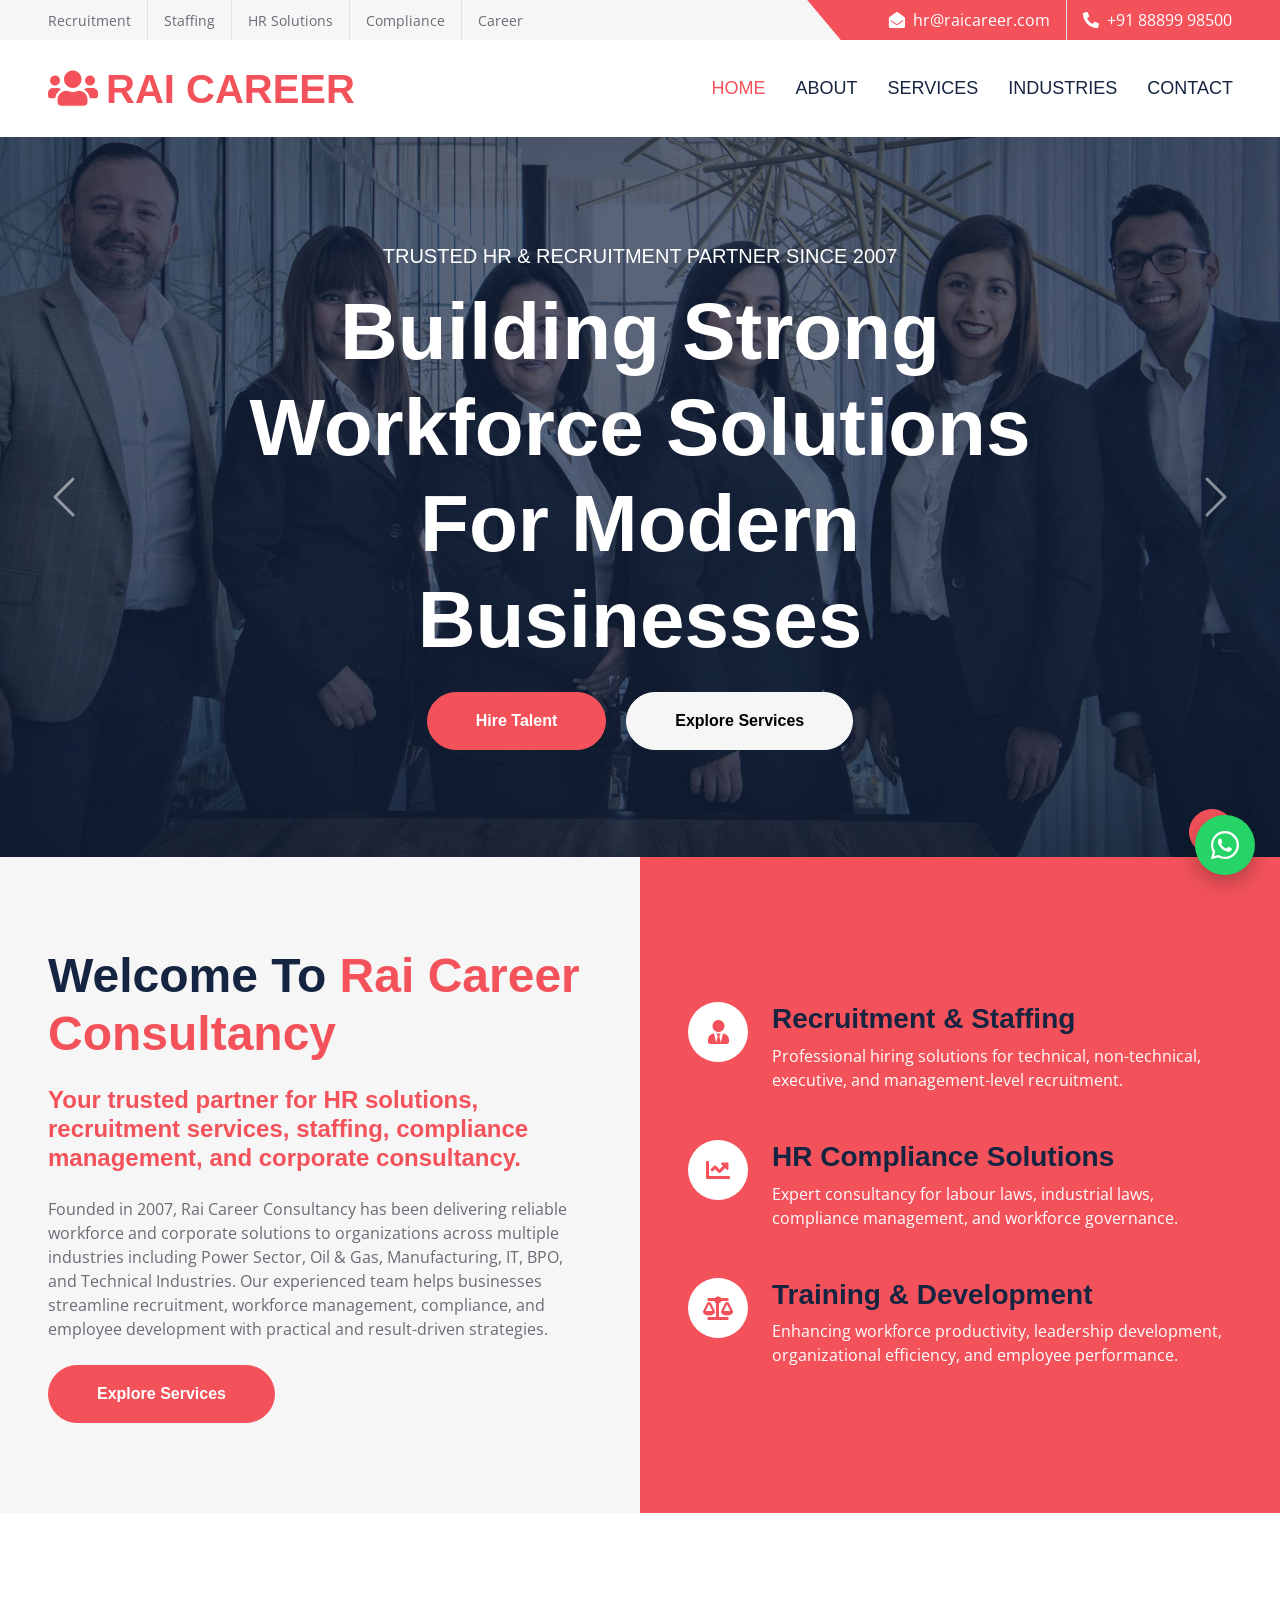
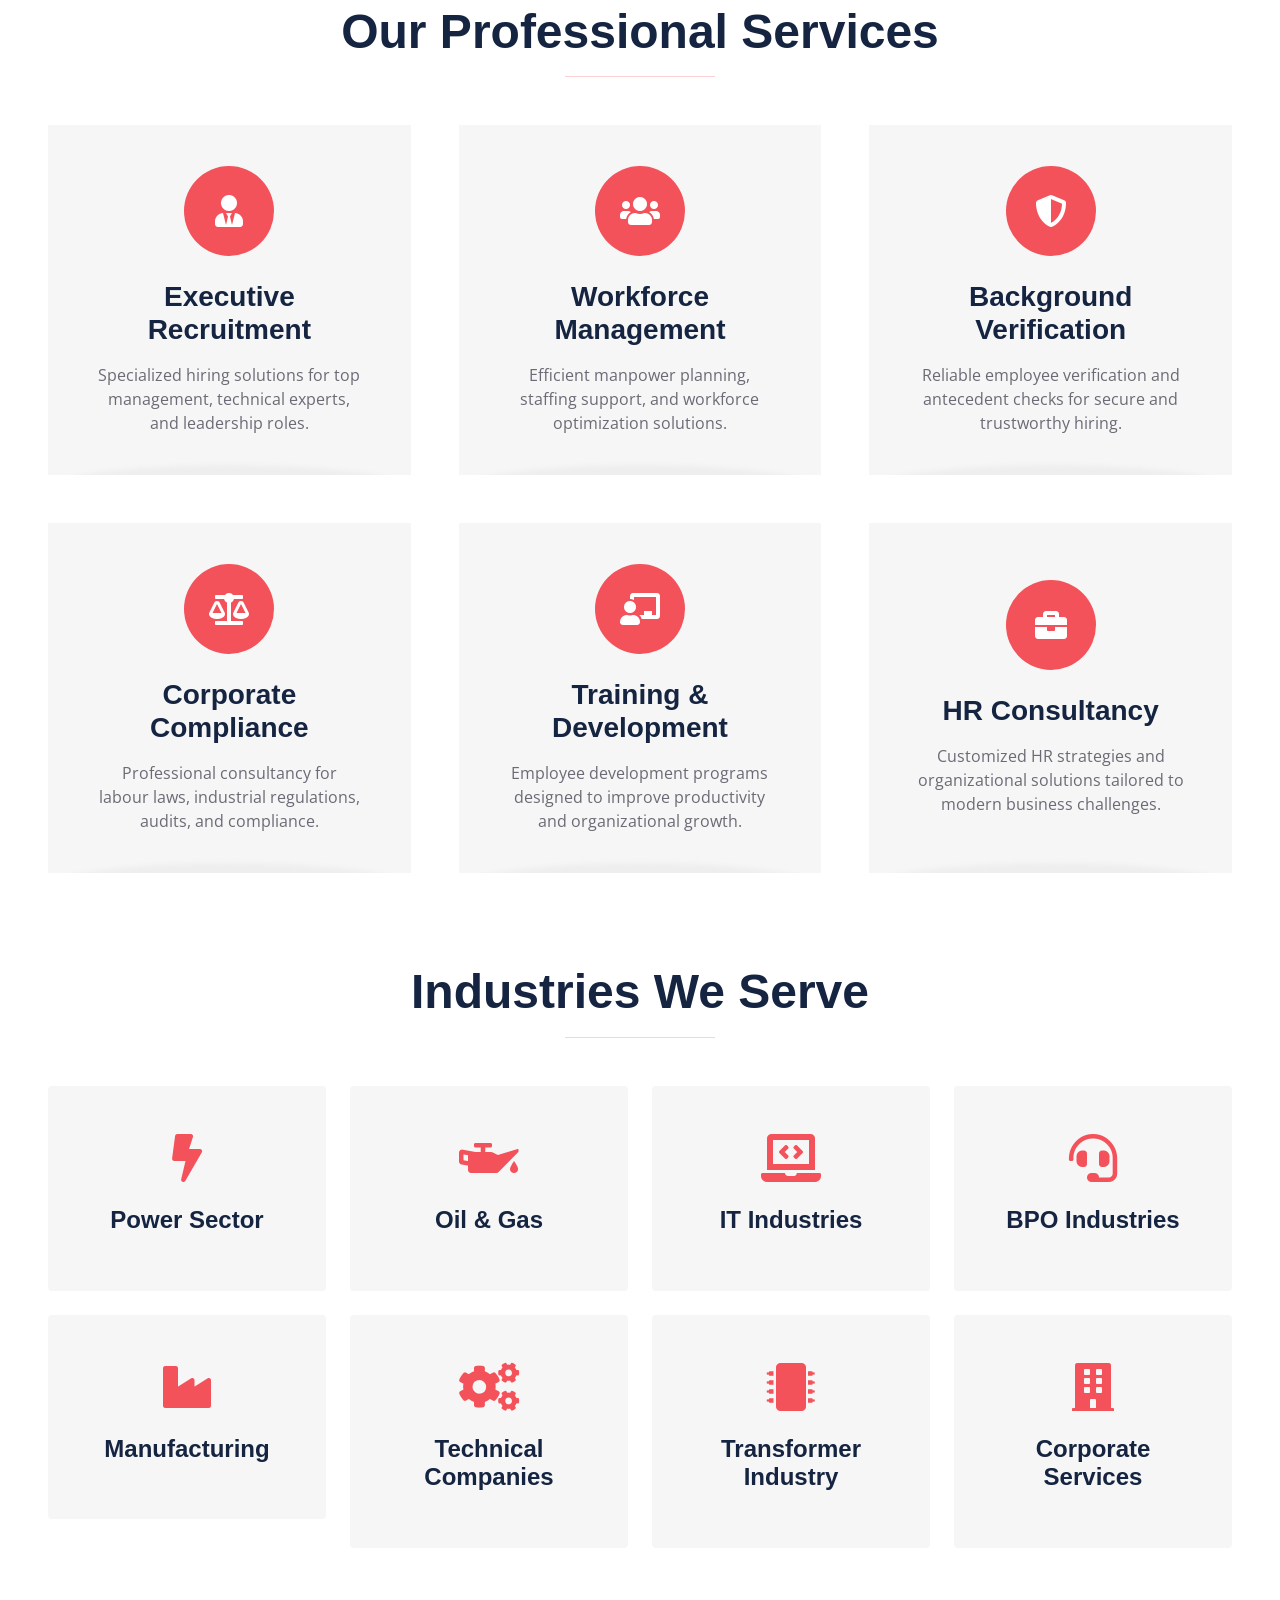
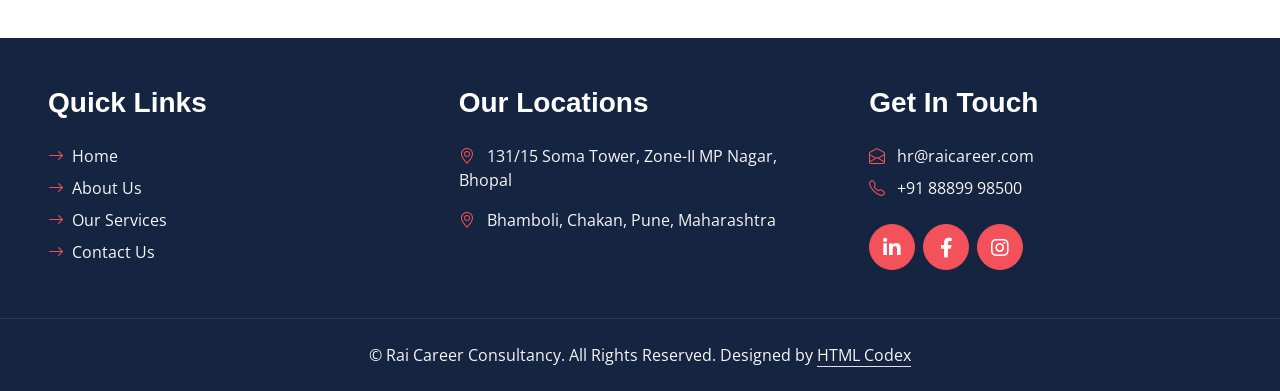
<file: index.html>
<!DOCTYPE html>
<html lang="en">

<head>
    <meta charset="utf-8">
    <title>Rai Career Consultancy | HR & Recruitment Solutions</title>
    <meta content="width=device-width, initial-scale=1.0" name="viewport">

    <meta name="keywords"
        content="HR Consultancy, Recruitment Services, Staffing Solutions, Placement Agency, Corporate HR Services, Bhopal HR Consultancy">

    <meta name="description"
        content="Rai Career Consultancy provides professional HR solutions, recruitment services, staffing, workforce management, labour law consultancy, compliance management, and corporate advisory services across multiple industries.">

    <!-- Favicon -->
    <link href="img/favicon.ico" rel="icon">

    <!-- Google Web Fonts -->
    <link rel="preconnect" href="https://fonts.googleapis.com">
    <link rel="preconnect" href="https://fonts.gstatic.com" crossorigin>

    <link
        href="https://fonts.googleapis.com/css2?family=Poppins:wght@400;500;600;700&family=Open+Sans:wght@400;600&display=swap"
        rel="stylesheet">

    <!-- Icon Font -->
    <link href="https://cdnjs.cloudflare.com/ajax/libs/font-awesome/5.10.0/css/all.min.css" rel="stylesheet">
    <link href="https://cdn.jsdelivr.net/npm/bootstrap-icons@1.4.1/font/bootstrap-icons.css" rel="stylesheet">

    <!-- Libraries Stylesheet -->
    <link href="lib/owlcarousel/assets/owl.carousel.min.css" rel="stylesheet">

    <!-- Bootstrap -->
    <link href="css/bootstrap.min.css" rel="stylesheet">

    <!-- Template Stylesheet -->
    <link href="css/style.css" rel="stylesheet">
</head>

<body>

    <!-- LOADER -->
    <div class="loader"></div>

    <!-- SCROLL PROGRESS BAR -->
    <div class="scroll-progress"></div>

    <!-- Topbar Start -->
    <div class="container-fluid bg-secondary ps-5 pe-0 d-none d-lg-block">

        <div class="row gx-0">

            <div class="col-md-6 text-center text-lg-start mb-2 mb-lg-0">

                <div class="d-inline-flex align-items-center">

                    <a class="text-body py-2 pe-3 border-end" href="#">
                        <small>Recruitment</small>
                    </a>

                    <a class="text-body py-2 px-3 border-end" href="#">
                        <small>Staffing</small>
                    </a>

                    <a class="text-body py-2 px-3 border-end" href="#">
                        <small>HR Solutions</small>
                    </a>

                    <a class="text-body py-2 px-3 border-end" href="#">
                        <small>Compliance</small>
                    </a>

                    <a class="text-body py-2 ps-3" href="#">
                        <small>Career</small>
                    </a>

                </div>

            </div>

            <div class="col-md-6 text-center text-lg-end">
                <div class="position-relative d-inline-flex align-items-center bg-primary text-white top-shape px-5">
                    <div class="me-3 pe-3 border-end py-2">
                        <p class="m-0"><i class="fa fa-envelope-open me-2"></i>hr@raicareer.com</p>
                    </div>
                    <div class="py-2">
                        <p class="m-0"><i class="fa fa-phone-alt me-2"></i>+91 88899 98500</p>
                    </div>
                </div>
            </div>
        </div>
    </div>
    <!-- Topbar End -->


    <!-- Navbar Start -->
    <nav class="navbar navbar-expand-lg bg-white navbar-light shadow-sm px-5 py-3 py-lg-0">
        <a href="index.html" class="navbar-brand p-0">
            <h1 class="m-0 text-uppercase text-primary fw-bold">
                <i class="fa fa-users text-primary me-2"></i>Rai Career
            </h1>
        </a>

        <button class="navbar-toggler" type="button" data-bs-toggle="collapse"
            data-bs-target="#navbarCollapse">
            <span class="navbar-toggler-icon"></span>
        </button>

        <div class="collapse navbar-collapse" id="navbarCollapse">
            <div class="navbar-nav ms-auto py-0 me-n3">
                <a href="index.html" class="nav-item nav-link active">Home</a>
                <a href="about.html" class="nav-item nav-link">About</a>
                <a href="services.html" class="nav-item nav-link">Services</a>
                <a href="#industries" class="nav-item nav-link">Industries</a>
                <a href="contact.html" class="nav-item nav-link">Contact</a>
            </div>
        </div>
    </nav>
    <!-- Navbar End -->


    <!-- Carousel Start -->
    <div class="container-fluid p-0">
        <div id="header-carousel" class="carousel slide carousel-fade" data-bs-ride="carousel" data-bs-interval="2000">
            <div class="carousel-inner">

                <div class="carousel-item active">
                    <img class="w-100" src="img/carousel-1.jpg" alt="Image">

                    <div class="carousel-caption d-flex flex-column align-items-center justify-content-center">
                        <div class="p-3" style="max-width: 900px;">

                            <h5 class="text-white text-uppercase mb-3">
                                Trusted HR & Recruitment Partner Since 2007
                            </h5>

                            <h1 class="display-1 text-white mb-md-4">
                                Building Strong Workforce Solutions For Modern Businesses
                            </h1>

                            <a href="#contact"
                                class="btn btn-primary py-md-3 px-md-5 me-3 rounded-pill">
                                Hire Talent
                            </a>

                            <a href="#services"
                                class="btn btn-secondary py-md-3 px-md-5 rounded-pill">
                                Explore Services
                            </a>
                        </div>
                    </div>
                </div>


                <div class="carousel-item">
                    <img class="w-100" src="img/carousel-2.jpg" alt="Image">

                    <div class="carousel-caption d-flex flex-column align-items-center justify-content-center">
                        <div class="p-3" style="max-width: 900px;">

                            <h5 class="text-white text-uppercase mb-3">
                                Corporate HR & Compliance Solutions
                            </h5>

                            <h1 class="display-1 text-white mb-md-4">
                                Recruitment, Staffing & Workforce Management Experts
                            </h1>

                            <a href="#contact"
                                class="btn btn-primary py-md-3 px-md-5 me-3 rounded-pill">
                                Submit Resume
                            </a>

                            <a href="#about"
                                class="btn btn-secondary py-md-3 px-md-5 rounded-pill">
                                About Company
                            </a>
                        </div>
                    </div>
                </div>
            </div>

            <button class="carousel-control-prev" type="button" data-bs-target="#header-carousel"
                data-bs-slide="prev">
                <span class="carousel-control-prev-icon" aria-hidden="true"></span>
                <span class="visually-hidden">Previous</span>
            </button>

            <button class="carousel-control-next" type="button" data-bs-target="#header-carousel"
                data-bs-slide="next">
                <span class="carousel-control-next-icon" aria-hidden="true"></span>
                <span class="visually-hidden">Next</span>
            </button>
        </div>
    </div>
    <!-- Carousel End -->


    <!-- About Start -->
    <div class="container-fluid bg-secondary p-0 reveal" id="about">
        <div class="row g-0">

            <div class="col-lg-6 py-6 px-5">

                <h1 class="display-5 mb-4">
                    Welcome To <span class="text-primary">Rai Career Consultancy</span>
                </h1>

                <h4 class="text-primary mb-4">
                    Your trusted partner for HR solutions, recruitment services, staffing,
                    compliance management, and corporate consultancy.
                </h4>

                <p class="mb-4">
                    Founded in 2007, Rai Career Consultancy has been delivering reliable workforce
                    and corporate solutions to organizations across multiple industries including
                    Power Sector, Oil & Gas, Manufacturing, IT, BPO, and Technical Industries.
                    Our experienced team helps businesses streamline recruitment, workforce
                    management, compliance, and employee development with practical and
                    result-driven strategies.
                </p>

                <a href="#services" class="btn btn-primary py-md-3 px-md-5 rounded-pill">
                    Explore Services
                </a>
            </div>


            <div class="col-lg-6">
                <div class="h-100 d-flex flex-column justify-content-center bg-primary p-5">

                    <div class="d-flex text-white mb-5">
                        <div
                            class="d-flex flex-shrink-0 align-items-center justify-content-center bg-white text-primary rounded-circle mx-auto mb-4"
                            style="width: 60px; height: 60px;">
                            <i class="fa fa-user-tie fs-4"></i>
                        </div>

                        <div class="ps-4">
                            <h3>Recruitment & Staffing</h3>
                            <p class="mb-0">
                                Professional hiring solutions for technical, non-technical,
                                executive, and management-level recruitment.
                            </p>
                        </div>
                    </div>


                    <div class="d-flex text-white mb-5">
                        <div
                            class="d-flex flex-shrink-0 align-items-center justify-content-center bg-white text-primary rounded-circle mx-auto mb-4"
                            style="width: 60px; height: 60px;">
                            <i class="fa fa-chart-line fs-4"></i>
                        </div>

                        <div class="ps-4">
                            <h3>HR Compliance Solutions</h3>
                            <p class="mb-0">
                                Expert consultancy for labour laws, industrial laws,
                                compliance management, and workforce governance.
                            </p>
                        </div>
                    </div>


                    <div class="d-flex text-white">
                        <div
                            class="d-flex flex-shrink-0 align-items-center justify-content-center bg-white text-primary rounded-circle mx-auto mb-4"
                            style="width: 60px; height: 60px;">
                            <i class="fa fa-balance-scale fs-4"></i>
                        </div>

                        <div class="ps-4">
                            <h3>Training & Development</h3>
                            <p class="mb-0">
                                Enhancing workforce productivity, leadership development,
                                organizational efficiency, and employee performance.
                            </p>
                        </div>
                    </div>
                </div>
            </div>
        </div>
    </div>
    <!-- About End -->


    <!-- Services Start -->
    <div class="container-fluid pt-6 px-5" id="services">

        <div class="text-center mx-auto mb-5" style="max-width: 600px;">
            <h1 class="display-5 mb-0">Our Professional Services</h1>
            <hr class="w-25 mx-auto bg-primary">
        </div>

        <div class="row g-5">

            <div class="col-lg-4 col-md-6">
                <div class="service-item bg-secondary text-center px-5">
                    <div
                        class="d-flex align-items-center justify-content-center bg-primary text-white rounded-circle mx-auto mb-4"
                        style="width: 90px; height: 90px;">
                        <i class="fa fa-user-tie fa-2x"></i>
                    </div>

                    <h3 class="mb-3">Executive Recruitment</h3>

                    <p class="mb-0">
                        Specialized hiring solutions for top management,
                        technical experts, and leadership roles.
                    </p>
                </div>
            </div>


            <div class="col-lg-4 col-md-6">
                <div class="service-item bg-secondary text-center px-5">
                    <div
                        class="d-flex align-items-center justify-content-center bg-primary text-white rounded-circle mx-auto mb-4"
                        style="width: 90px; height: 90px;">
                        <i class="fa fa-users fa-2x"></i>
                    </div>

                    <h3 class="mb-3">Workforce Management</h3>

                    <p class="mb-0">
                        Efficient manpower planning, staffing support,
                        and workforce optimization solutions.
                    </p>
                </div>
            </div>


            <div class="col-lg-4 col-md-6">
                <div class="service-item bg-secondary text-center px-5">
                    <div
                        class="d-flex align-items-center justify-content-center bg-primary text-white rounded-circle mx-auto mb-4"
                        style="width: 90px; height: 90px;">
                        <i class="fa fa-shield-alt fa-2x"></i>
                    </div>

                    <h3 class="mb-3">Background Verification</h3>

                    <p class="mb-0">
                        Reliable employee verification and antecedent checks
                        for secure and trustworthy hiring.
                    </p>
                </div>
            </div>


            <div class="col-lg-4 col-md-6">
                <div class="service-item bg-secondary text-center px-5">
                    <div
                        class="d-flex align-items-center justify-content-center bg-primary text-white rounded-circle mx-auto mb-4"
                        style="width: 90px; height: 90px;">
                        <i class="fa fa-balance-scale fa-2x"></i>
                    </div>

                    <h3 class="mb-3">Corporate Compliance</h3>

                    <p class="mb-0">
                        Professional consultancy for labour laws,
                        industrial regulations, audits, and compliance.
                    </p>
                </div>
            </div>


            <div class="col-lg-4 col-md-6">
                <div class="service-item bg-secondary text-center px-5">
                    <div
                        class="d-flex align-items-center justify-content-center bg-primary text-white rounded-circle mx-auto mb-4"
                        style="width: 90px; height: 90px;">
                        <i class="fa fa-chalkboard-teacher fa-2x"></i>
                    </div>

                    <h3 class="mb-3">Training & Development</h3>

                    <p class="mb-0">
                        Employee development programs designed to improve
                        productivity and organizational growth.
                    </p>
                </div>
            </div>


            <div class="col-lg-4 col-md-6">
                <div class="service-item bg-secondary text-center px-5">
                    <div
                        class="d-flex align-items-center justify-content-center bg-primary text-white rounded-circle mx-auto mb-4"
                        style="width: 90px; height: 90px;">
                        <i class="fa fa-briefcase fa-2x"></i>
                    </div>

                    <h3 class="mb-3">HR Consultancy</h3>

                    <p class="mb-0">
                        Customized HR strategies and organizational solutions
                        tailored to modern business challenges.
                    </p>
                </div>
            </div>
        </div>
    </div>
    <!-- Services End -->


    <!-- Industries Start -->
    <div class="container-fluid py-6 px-5" id="industries">

        <div class="text-center mx-auto mb-5" style="max-width: 600px;">
            <h1 class="display-5 mb-0">Industries We Serve</h1>
            <hr class="w-25 mx-auto bg-primary">
        </div>

        <div class="row g-4 text-center">

            <div class="col-lg-3 col-md-6">
                <div class="bg-secondary p-5 rounded">
                    <i class="fa fa-bolt fa-3x text-primary mb-4"></i>
                    <h4>Power Sector</h4>
                </div>
            </div>

            <div class="col-lg-3 col-md-6">
                <div class="bg-secondary p-5 rounded">
                    <i class="fa fa-oil-can fa-3x text-primary mb-4"></i>
                    <h4>Oil & Gas</h4>
                </div>
            </div>

            <div class="col-lg-3 col-md-6">
                <div class="bg-secondary p-5 rounded">
                    <i class="fa fa-laptop-code fa-3x text-primary mb-4"></i>
                    <h4>IT Industries</h4>
                </div>
            </div>

            <div class="col-lg-3 col-md-6">
                <div class="bg-secondary p-5 rounded">
                    <i class="fa fa-headset fa-3x text-primary mb-4"></i>
                    <h4>BPO Industries</h4>
                </div>
            </div>

            <div class="col-lg-3 col-md-6">
                <div class="bg-secondary p-5 rounded">
                    <i class="fa fa-industry fa-3x text-primary mb-4"></i>
                    <h4>Manufacturing</h4>
                </div>
            </div>

            <div class="col-lg-3 col-md-6">
                <div class="bg-secondary p-5 rounded">
                    <i class="fa fa-cogs fa-3x text-primary mb-4"></i>
                    <h4>Technical Companies</h4>
                </div>
            </div>

            <div class="col-lg-3 col-md-6">
                <div class="bg-secondary p-5 rounded">
                    <i class="fa fa-microchip fa-3x text-primary mb-4"></i>
                    <h4>Transformer Industry</h4>
                </div>
            </div>

            <div class="col-lg-3 col-md-6">
                <div class="bg-secondary p-5 rounded">
                    <i class="fa fa-building fa-3x text-primary mb-4"></i>
                    <h4>Corporate Services</h4>
                </div>
            </div>
        </div>
    </div>
    <!-- Industries End -->


    <!-- Footer Start -->
  


    <div class="container-fluid bg-dark text-secondary p-5" id="contact">
        <div class="row g-5">

            <div class="col-lg-4 col-md-6">
                <h3 class="text-white mb-4">Quick Links</h3>

                <div class="d-flex flex-column justify-content-start">
                    <a class="text-secondary mb-2" href="#">
                        <i class="bi bi-arrow-right text-primary me-2"></i>Home
                    </a>

                    <a class="text-secondary mb-2" href="#about">
                        <i class="bi bi-arrow-right text-primary me-2"></i>About Us
                    </a>

                    <a class="text-secondary mb-2" href="#services">
                        <i class="bi bi-arrow-right text-primary me-2"></i>Our Services
                    </a>

                    <a class="text-secondary" href="#contact">
                        <i class="bi bi-arrow-right text-primary me-2"></i>Contact Us
                    </a>
                </div>
            </div>


            <div class="col-lg-4 col-md-6">
                <h3 class="text-white mb-4">Our Locations</h3>

                <p class="mb-3">
                    <i class="bi bi-geo-alt text-primary me-2"></i>
                    131/15 Soma Tower, Zone-II MP Nagar, Bhopal
                </p>

                <p class="mb-3">
                    <i class="bi bi-geo-alt text-primary me-2"></i>
                    Bhamboli, Chakan, Pune, Maharashtra
                </p>
            </div>


            <div class="col-lg-4 col-md-6">
                <h3 class="text-white mb-4">Get In Touch</h3>

                <p class="mb-2">
                    <i class="bi bi-envelope-open text-primary me-2"></i>
                    hr@raicareer.com
                </p>

                <p class="mb-3">
                    <i class="bi bi-telephone text-primary me-2"></i>
                    +91 88899 98500
                </p>

                <div class="d-flex mt-4">
                    <a class="btn btn-lg btn-primary btn-lg-square rounded-circle me-2" href="#">
                        <i class="fab fa-linkedin-in fw-normal"></i>
                    </a>

                    <a class="btn btn-lg btn-primary btn-lg-square rounded-circle me-2" href="#">
                        <i class="fab fa-facebook-f fw-normal"></i>
                    </a>

                    <a class="btn btn-lg btn-primary btn-lg-square rounded-circle" href="#">
                        <i class="fab fa-instagram fw-normal"></i>
                    </a>
                </div>
            </div>
        </div>
    </div>


    <div class="container-fluid bg-dark text-secondary text-center border-top py-4 px-5"
        style="border-color: rgba(256, 256, 256, .1) !important;">

        <p class="m-0">
            &copy; Rai Career Consultancy. All Rights Reserved.

            Designed by
            <a class="text-secondary border-bottom" href="https://htmlcodex.com">
                HTML Codex
            </a>
        </p>
    </div>
    <!-- Footer End -->


    <!-- Back to Top -->
    <a href="#" class="btn btn-lg btn-primary btn-lg-square rounded-circle back-to-top">
        <i class="bi bi-arrow-up"></i>
    </a>

<!-- WHATSAPP FLOATING BUTTON -->

<a href="https://wa.me/918889998500"
class="whatsapp-float"
target="_blank">

<i class="fab fa-whatsapp"></i>

</a>
    <!-- JavaScript Libraries -->
    <script src="https://code.jquery.com/jquery-3.4.1.min.js"></script>
    <script src="https://cdn.jsdelivr.net/npm/bootstrap@5.0.0/dist/js/bootstrap.bundle.min.js"></script>
    <script src="lib/easing/easing.min.js"></script>
    <script src="lib/waypoints/waypoints.min.js"></script>
    <script src="lib/owlcarousel/owl.carousel.min.js"></script>

    <!-- Template Javascript -->
    <script src="js/main.js"></script>

</body>

</html>
</file>
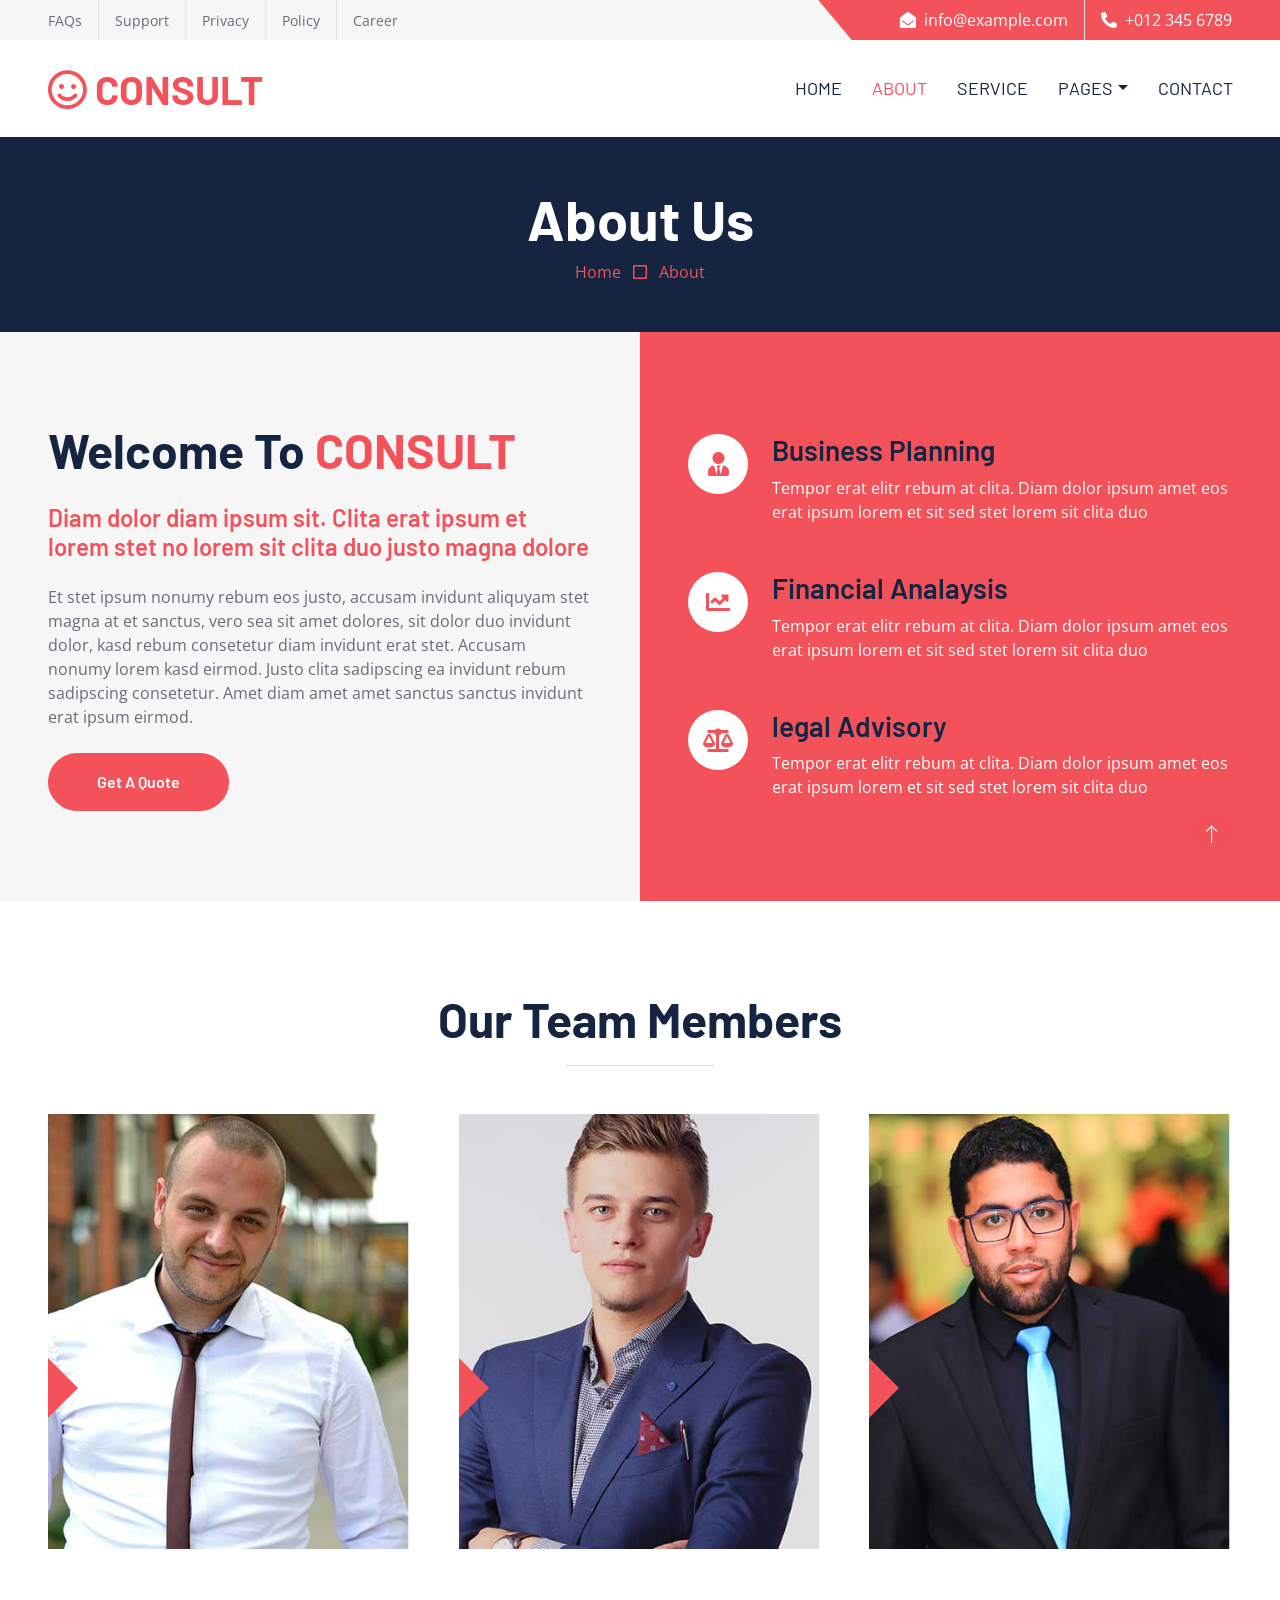
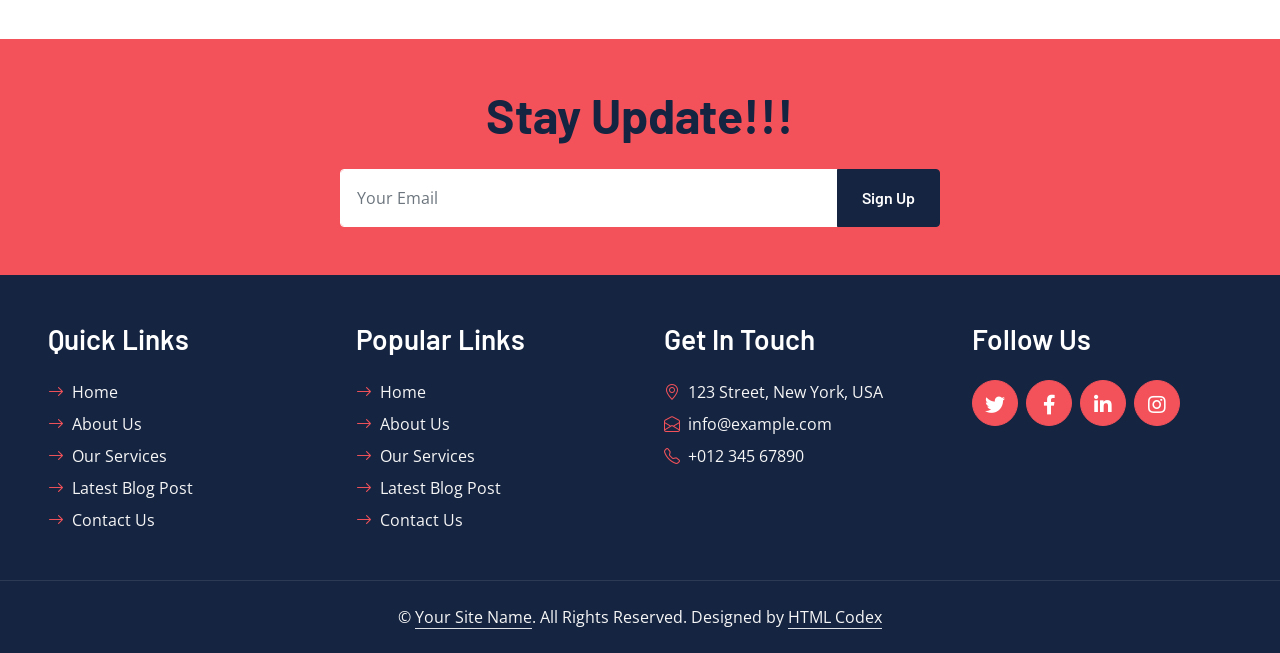
<file: about.html>
<!DOCTYPE html>
<html lang="en">

<head>
    <meta charset="utf-8">
    <title>CONSULT - Consultancy Website Template</title>
    <meta content="width=device-width, initial-scale=1.0" name="viewport">
    <meta content="Free HTML Templates" name="keywords">
    <meta content="Free HTML Templates" name="description">

    <!-- Favicon -->
    <link href="img/favicon.ico" rel="icon">

    <!-- Google Web Fonts -->
    <link rel="preconnect" href="https://fonts.googleapis.com">
    <link rel="preconnect" href="https://fonts.gstatic.com" crossorigin>
    <link href="https://fonts.googleapis.com/css2?family=Barlow:wght@500;600;700&family=Open+Sans:wght@400;600&display=swap" rel="stylesheet"> 

    <!-- Icon Font Stylesheet -->
    <link href="https://cdnjs.cloudflare.com/ajax/libs/font-awesome/5.10.0/css/all.min.css" rel="stylesheet">
    <link href="https://cdn.jsdelivr.net/npm/bootstrap-icons@1.4.1/font/bootstrap-icons.css" rel="stylesheet">

    <!-- Libraries Stylesheet -->
    <link href="lib/owlcarousel/assets/owl.carousel.min.css" rel="stylesheet">

    <!-- Customized Bootstrap Stylesheet -->
    <link href="css/bootstrap.min.css" rel="stylesheet">

    <!-- Template Stylesheet -->
    <link href="css/style.css" rel="stylesheet">
</head>

<div>
    <!-- Topbar Start -->
    <div class="container-fluid bg-secondary ps-5 pe-0 d-none d-lg-block">
        <div class="row gx-0">
            <div class="col-md-6 text-center text-lg-start mb-2 mb-lg-0">
                <div class="d-inline-flex align-items-center">
                    <a class="text-body py-2 pe-3 border-end" href=""><small>FAQs</small></a>
                    <a class="text-body py-2 px-3 border-end" href=""><small>Support</small></a>
                    <a class="text-body py-2 px-3 border-end" href=""><small>Privacy</small></a>
                    <a class="text-body py-2 px-3 border-end" href=""><small>Policy</small></a>
                    <a class="text-body py-2 ps-3" href=""><small>Career</small></a>
                </div>
            </div>
            <div class="col-md-6 text-center text-lg-end">
                <div class="position-relative d-inline-flex align-items-center bg-primary text-white top-shape px-5">
                    <div class="me-3 pe-3 border-end py-2">
                        <p class="m-0"><i class="fa fa-envelope-open me-2"></i>info@example.com</p>
                    </div>
                    <div class="py-2">
                        <p class="m-0"><i class="fa fa-phone-alt me-2"></i>+012 345 6789</p>
                    </div>
                </div>
            </div>
        </div>
    </div>
    <!-- Topbar End -->


    <!-- Navbar Start -->
    <nav class="navbar navbar-expand-lg bg-white navbar-light shadow-sm px-5 py-3 py-lg-0">
        <a href="index.html" class="navbar-brand p-0">
            <h1 class="m-0 text-uppercase text-primary"><i class="far fa-smile text-primary me-2"></i>consult</h1>
        </a>
        <button class="navbar-toggler" type="button" data-bs-toggle="collapse" data-bs-target="#navbarCollapse">
            <span class="navbar-toggler-icon"></span>
        </button>
        <div class="collapse navbar-collapse" id="navbarCollapse">
            <div class="navbar-nav ms-auto py-0 me-n3">
                <a href="index.html" class="nav-item nav-link">Home</a>
                <a href="about.html" class="nav-item nav-link active">About</a>
                <a href="service.html" class="nav-item nav-link">Service</a>
                <div class="nav-item dropdown">
                    <a href="#" class="nav-link dropdown-toggle" data-bs-toggle="dropdown">Pages</a>
                    <div class="dropdown-menu m-0">
                        <a href="blog.html" class="dropdown-item">Blog Grid</a>
                        <a href="team.html" class="dropdown-item">The Team</a>
                    </div>
                </div>
                <a href="contact.html" class="nav-item nav-link">Contact</a>
            </div>
        </div>
    </nav>
    <!-- Navbar End -->


    <!-- Page Header Start -->
    <div class="container-fluid bg-dark p-5">
        <div class="row">
            <div class="col-12 text-center">
                <h1 class="display-4 text-white">About Us</h1>
                <a href="">Home</a>
                <i class="far fa-square text-primary px-2"></i>
                <a href="">About</a>
            </div>
        </div>
    </div>
    <!-- Page Header End -->


    <!-- About Start -->
    <div class="container-fluid bg-secondary p-0">
        <div class="row g-0">
            <div class="col-lg-6 py-6 px-5">
                <h1 class="display-5 mb-4">Welcome To <span class="text-primary">CONSULT</span></h1>
                <h4 class="text-primary mb-4">Diam dolor diam ipsum sit. Clita erat ipsum et lorem stet no lorem sit clita duo justo magna dolore</h4>
                <p class="mb-4">Et stet ipsum nonumy rebum eos justo, accusam invidunt aliquyam stet magna at et sanctus, vero sea sit amet dolores, sit dolor duo invidunt dolor, kasd rebum consetetur diam invidunt erat stet. Accusam nonumy lorem kasd eirmod. Justo clita sadipscing ea invidunt rebum sadipscing consetetur. Amet diam amet amet sanctus sanctus invidunt erat ipsum eirmod.</p>
                <a href="" class="btn btn-primary py-md-3 px-md-5 rounded-pill">Get A Quote</a>
            </div>
            <div class="col-lg-6">
                <div class="h-100 d-flex flex-column justify-content-center bg-primary p-5">
                    <div class="d-flex text-white mb-5">
                        <div class="d-flex flex-shrink-0 align-items-center justify-content-center bg-white text-primary rounded-circle mx-auto mb-4" style="width: 60px; height: 60px;">
                            <i class="fa fa-user-tie fs-4"></i>
                        </div>
                        <div class="ps-4">
                            <h3>Business Planning</h3>
                            <p class="mb-0">Tempor erat elitr rebum at clita. Diam dolor ipsum amet eos erat ipsum lorem et sit sed stet lorem sit clita duo</p>
                        </div>
                    </div>
                    <div class="d-flex text-white mb-5">
                        <div class="d-flex flex-shrink-0 align-items-center justify-content-center bg-white text-primary rounded-circle mx-auto mb-4" style="width: 60px; height: 60px;">
                            <i class="fa fa-chart-line fs-4"></i>
                        </div>
                        <div class="ps-4">
                            <h3>Financial Analaysis</h3>
                            <p class="mb-0">Tempor erat elitr rebum at clita. Diam dolor ipsum amet eos erat ipsum lorem et sit sed stet lorem sit clita duo</p>
                        </div>
                    </div>
                    <div class="d-flex text-white">
                        <div class="d-flex flex-shrink-0 align-items-center justify-content-center bg-white text-primary rounded-circle mx-auto mb-4" style="width: 60px; height: 60px;">
                            <i class="fa fa-balance-scale fs-4"></i>
                        </div>
                        <div class="ps-4">
                            <h3>legal Advisory</h3>
                            <p class="mb-0">Tempor erat elitr rebum at clita. Diam dolor ipsum amet eos erat ipsum lorem et sit sed stet lorem sit clita duo</p>
                        </div>
                    </div>
                </div>
            </div>
        </div>
    </div>
    <!-- About End -->


    <!-- Team Start -->
    <div class="container-fluid py-6 px-5">
        <div class="text-center mx-auto mb-5" style="max-width: 600px;">
            <h1 class="display-5 mb-0">Our Team Members</h1>
            <hr class="w-25 mx-auto bg-primary">
        </div>
        <div class="row g-5">
            <div class="col-lg-4">
                <div class="team-item position-relative overflow-hidden">
                    <img class="img-fluid w-100" src="img/team-1.jpg" alt="">
                    <div class="team-text w-100 position-absolute top-50 text-center bg-primary p-4">
                        <h3 class="text-white">Full Name</h3>
                        <p class="text-white text-uppercase mb-0">Designation</p>
                    </div>
                </div>
            </div>
            <div class="col-lg-4">
                <div class="team-item position-relative overflow-hidden">
                    <img class="img-fluid w-100" src="img/team-2.jpg" alt="">
                    <div class="team-text w-100 position-absolute top-50 text-center bg-primary p-4">
                        <h3 class="text-white">Full Name</h3>
                        <p class="text-white text-uppercase mb-0">Designation</p>
                    </div>
                </div>
            </div>
            <div class="col-lg-4">
                <div class="team-item position-relative overflow-hidden">
                    <img class="img-fluid w-100" src="img/team-3.jpg" alt="">
                    <div class="team-text w-100 position-absolute top-50 text-center bg-primary p-4">
                        <h3 class="text-white">Full Name</h3>
                        <p class="text-white text-uppercase mb-0">Designation</p>
                    </div>
                </div>
            </div>
        </div>
    </div>
    <!-- Team End -->
    

    <!-- Footer Start -->
    <div class="container-fluid bg-primary text-secondary p-5">
        <div class="row g-5">
            <div class="col-12 text-center">
                <h1 class="display-5 mb-4">Stay Update!!!</h1>
                <form class="mx-auto" style="max-width: 600px;">
                    <div class="input-group">
                        <input type="text" class="form-control border-white p-3" placeholder="Your Email">
                        <button class="btn btn-dark px-4">Sign Up</button>
                    </div>
                </form>
            </div>
        </div>
    </div>
    <div class="container-fluid bg-dark text-secondary p-5">
        <div class="row g-5">
            <div class="col-lg-3 col-md-6">
                <h3 class="text-white mb-4">Quick Links</h3>
                <div class="d-flex flex-column justify-content-start">
                    <a class="text-secondary mb-2" href="#"><i class="bi bi-arrow-right text-primary me-2"></i>Home</a>
                    <a class="text-secondary mb-2" href="#"><i class="bi bi-arrow-right text-primary me-2"></i>About Us</a>
                    <a class="text-secondary mb-2" href="#"><i class="bi bi-arrow-right text-primary me-2"></i>Our Services</a>
                    <a class="text-secondary mb-2" href="#"><i class="bi bi-arrow-right text-primary me-2"></i>Latest Blog Post</a>
                    <a class="text-secondary" href="#"><i class="bi bi-arrow-right text-primary me-2"></i>Contact Us</a>
                </div>
            </div>
            <div class="col-lg-3 col-md-6">
                <h3 class="text-white mb-4">Popular Links</h3>
                <div class="d-flex flex-column justify-content-start">
                    <a class="text-secondary mb-2" href="#"><i class="bi bi-arrow-right text-primary me-2"></i>Home</a>
                    <a class="text-secondary mb-2" href="#"><i class="bi bi-arrow-right text-primary me-2"></i>About Us</a>
                    <a class="text-secondary mb-2" href="#"><i class="bi bi-arrow-right text-primary me-2"></i>Our Services</a>
                    <a class="text-secondary mb-2" href="#"><i class="bi bi-arrow-right text-primary me-2"></i>Latest Blog Post</a>
                    <a class="text-secondary" href="#"><i class="bi bi-arrow-right text-primary me-2"></i>Contact Us</a>
                </div>
            </div>
            <div class="col-lg-3 col-md-6">
                <h3 class="text-white mb-4">Get In Touch</h3>
                <p class="mb-2"><i class="bi bi-geo-alt text-primary me-2"></i>123 Street, New York, USA</p>
                <p class="mb-2"><i class="bi bi-envelope-open text-primary me-2"></i>info@example.com</p>
                <p class="mb-0"><i class="bi bi-telephone text-primary me-2"></i>+012 345 67890</p>
            </div>
            <div class="col-lg-3 col-md-6">
                <h3 class="text-white mb-4">Follow Us</h3>
                <div class="d-flex">
                    <a class="btn btn-lg btn-primary btn-lg-square rounded-circle me-2" href="#"><i class="fab fa-twitter fw-normal"></i></a>
                    <a class="btn btn-lg btn-primary btn-lg-square rounded-circle me-2" href="#"><i class="fab fa-facebook-f fw-normal"></i></a>
                    <a class="btn btn-lg btn-primary btn-lg-square rounded-circle me-2" href="#"><i class="fab fa-linkedin-in fw-normal"></i></a>
                    <a class="btn btn-lg btn-primary btn-lg-square rounded-circle" href="#"><i class="fab fa-instagram fw-normal"></i></a>
                </div>
            </div>
        </div>
    </div>
    <div class="container-fluid bg-dark text-secondary text-center border-top py-4 px-5" style="border-color: rgba(256, 256, 256, .1) !important;">
        <p class="m-0">
            &copy; <a class="text-secondary border-bottom" href="#">Your Site Name</a>. All Rights Reserved.
            
            <!--/*** The author’s attribution link must remain intact in the template. ***/-->
            <!--/*** If you wish to remove this credit link, please purchase the Pro Version . ***/-->
            Designed by <a class="text-secondary border-bottom" href="https://htmlcodex.com">HTML Codex</a>
        </p>
    </div>
    <!-- Footer End -->


    <!-- Back to Top -->
    <a href="#" class="btn btn-lg btn-primary btn-lg-square rounded-circle back-to-top"><i class="bi bi-arrow-up"></i></a>


    <!-- JavaScript Libraries -->
    <script src="https://code.jquery.com/jquery-3.4.1.min.js"></script>
    <script src="https://cdn.jsdelivr.net/npm/bootstrap@5.0.0/dist/js/bootstrap.bundle.min.js"></script>
    <script src="lib/easing/easing.min.js"></script>
    <script src="lib/waypoints/waypoints.min.js"></script>
    <script src="lib/owlcarousel/owl.carousel.min.js"></script>

    <!-- Template Javascript -->
    <script src="js/main.js"></script>
</body>

</html>
</file>
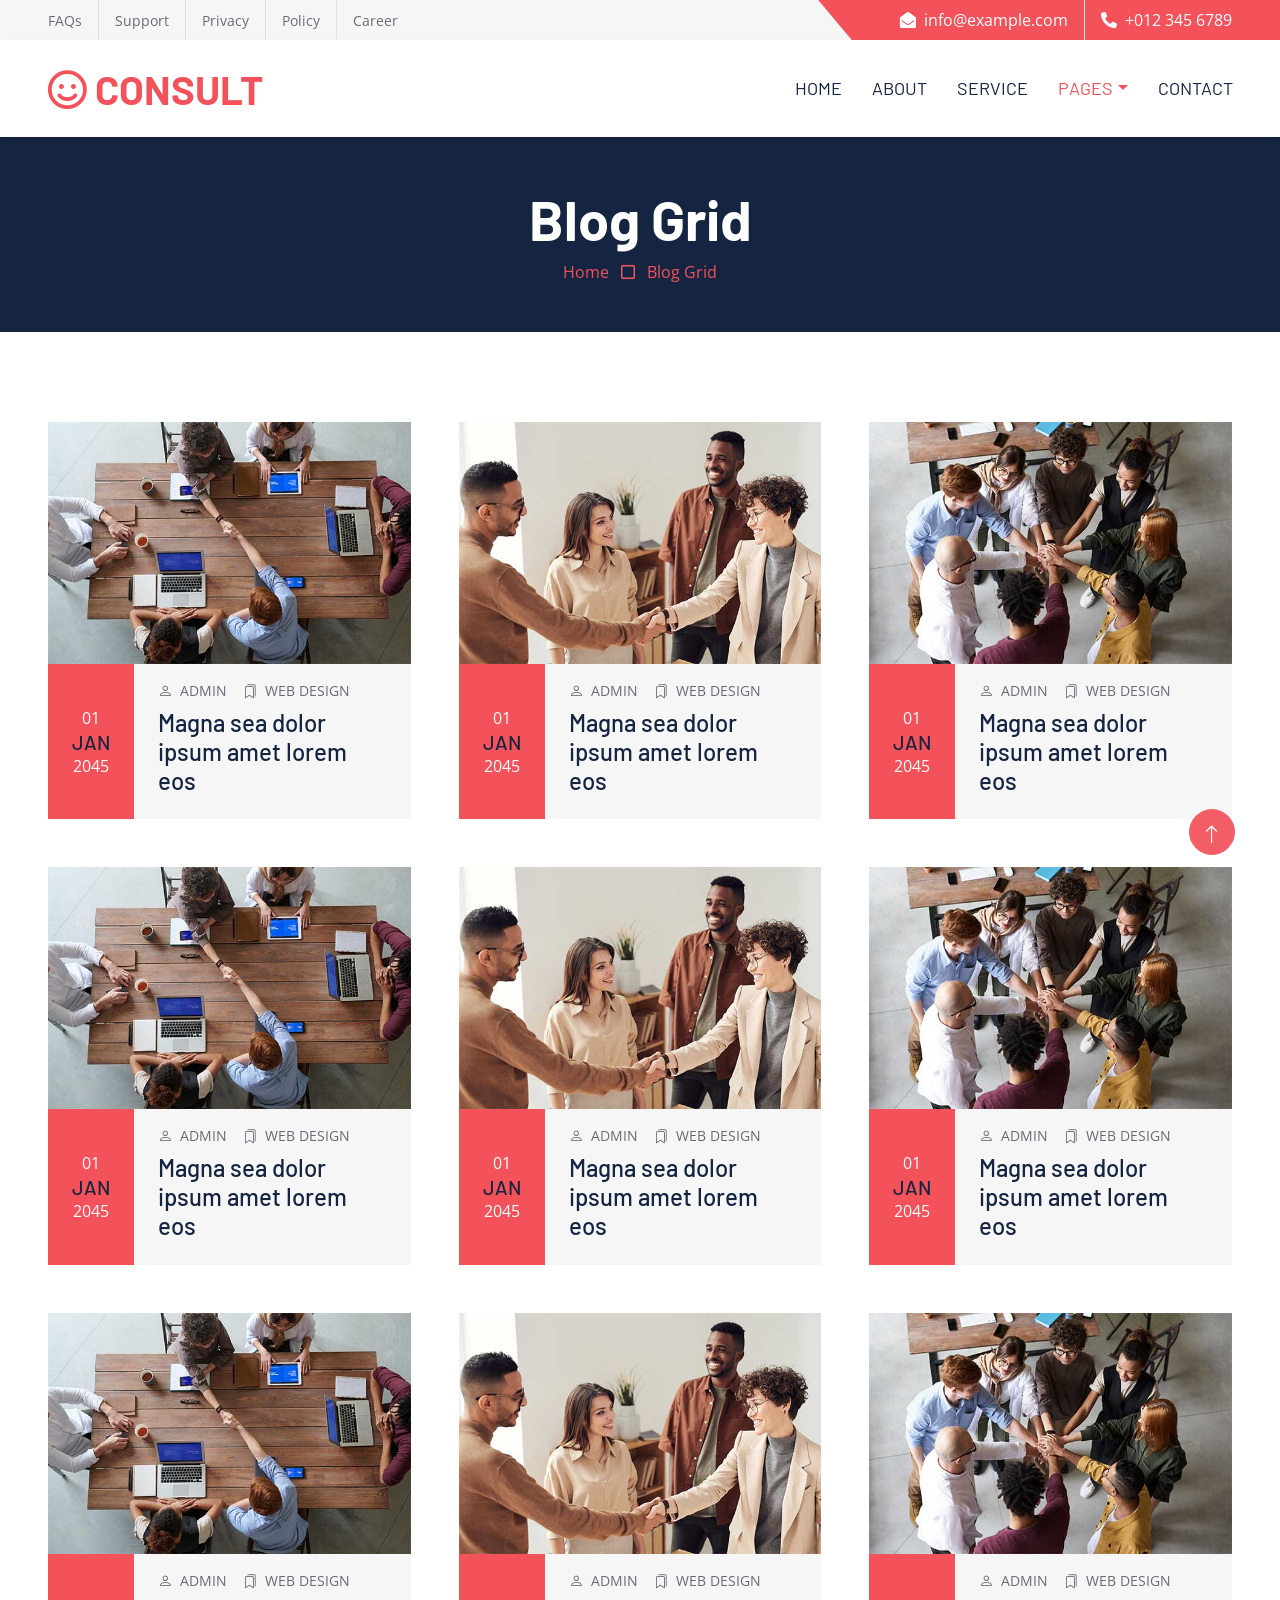
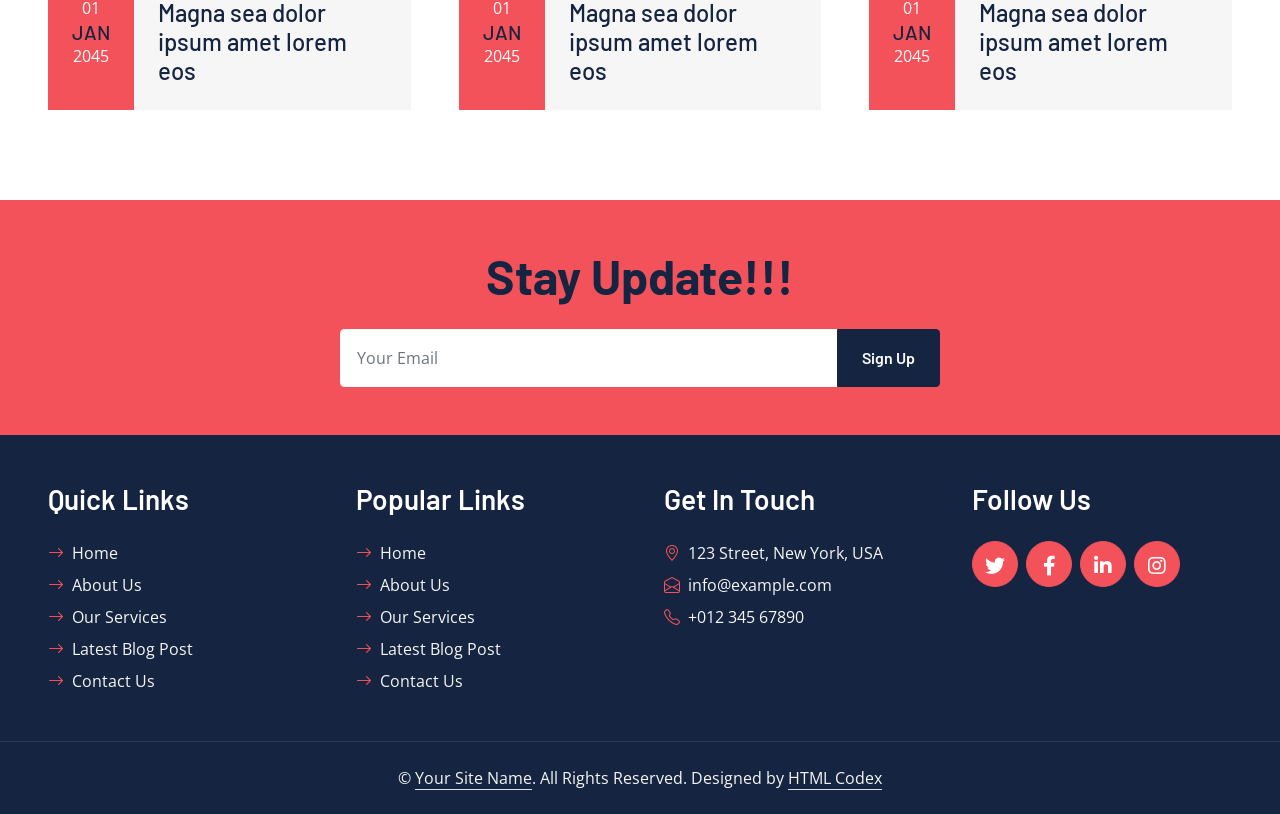
<file: blog.html>
<!DOCTYPE html>
<html lang="en">

<head>
    <meta charset="utf-8">
    <title>CONSULT - Consultancy Website Template</title>
    <meta content="width=device-width, initial-scale=1.0" name="viewport">
    <meta content="Free HTML Templates" name="keywords">
    <meta content="Free HTML Templates" name="description">

    <!-- Favicon -->
    <link href="img/favicon.ico" rel="icon">

    <!-- Google Web Fonts -->
    <link rel="preconnect" href="https://fonts.googleapis.com">
    <link rel="preconnect" href="https://fonts.gstatic.com" crossorigin>
    <link href="https://fonts.googleapis.com/css2?family=Barlow:wght@500;600;700&family=Open+Sans:wght@400;600&display=swap" rel="stylesheet"> 

    <!-- Icon Font Stylesheet -->
    <link href="https://cdnjs.cloudflare.com/ajax/libs/font-awesome/5.10.0/css/all.min.css" rel="stylesheet">
    <link href="https://cdn.jsdelivr.net/npm/bootstrap-icons@1.4.1/font/bootstrap-icons.css" rel="stylesheet">

    <!-- Libraries Stylesheet -->
    <link href="lib/owlcarousel/assets/owl.carousel.min.css" rel="stylesheet">

    <!-- Customized Bootstrap Stylesheet -->
    <link href="css/bootstrap.min.css" rel="stylesheet">

    <!-- Template Stylesheet -->
    <link href="css/style.css" rel="stylesheet">
</head>

<div>
    <!-- Topbar Start -->
    <div class="container-fluid bg-secondary ps-5 pe-0 d-none d-lg-block">
        <div class="row gx-0">
            <div class="col-md-6 text-center text-lg-start mb-2 mb-lg-0">
                <div class="d-inline-flex align-items-center">
                    <a class="text-body py-2 pe-3 border-end" href=""><small>FAQs</small></a>
                    <a class="text-body py-2 px-3 border-end" href=""><small>Support</small></a>
                    <a class="text-body py-2 px-3 border-end" href=""><small>Privacy</small></a>
                    <a class="text-body py-2 px-3 border-end" href=""><small>Policy</small></a>
                    <a class="text-body py-2 ps-3" href=""><small>Career</small></a>
                </div>
            </div>
            <div class="col-md-6 text-center text-lg-end">
                <div class="position-relative d-inline-flex align-items-center bg-primary text-white top-shape px-5">
                    <div class="me-3 pe-3 border-end py-2">
                        <p class="m-0"><i class="fa fa-envelope-open me-2"></i>info@example.com</p>
                    </div>
                    <div class="py-2">
                        <p class="m-0"><i class="fa fa-phone-alt me-2"></i>+012 345 6789</p>
                    </div>
                </div>
            </div>
        </div>
    </div>
    <!-- Topbar End -->


    <!-- Navbar Start -->
    <nav class="navbar navbar-expand-lg bg-white navbar-light shadow-sm px-5 py-3 py-lg-0">
        <a href="index.html" class="navbar-brand p-0">
            <h1 class="m-0 text-uppercase text-primary"><i class="far fa-smile text-primary me-2"></i>consult</h1>
        </a>
        <button class="navbar-toggler" type="button" data-bs-toggle="collapse" data-bs-target="#navbarCollapse">
            <span class="navbar-toggler-icon"></span>
        </button>
        <div class="collapse navbar-collapse" id="navbarCollapse">
            <div class="navbar-nav ms-auto py-0 me-n3">
                <a href="index.html" class="nav-item nav-link">Home</a>
                <a href="about.html" class="nav-item nav-link">About</a>
                <a href="service.html" class="nav-item nav-link">Service</a>
                <div class="nav-item dropdown">
                    <a href="#" class="nav-link dropdown-toggle active" data-bs-toggle="dropdown">Pages</a>
                    <div class="dropdown-menu m-0">
                        <a href="blog.html" class="dropdown-item active">Blog Grid</a>
                        <a href="team.html" class="dropdown-item">The Team</a>
                    </div>
                </div>
                <a href="contact.html" class="nav-item nav-link">Contact</a>
            </div>
        </div>
    </nav>
    <!-- Navbar End -->


    <!-- Page Header Start -->
    <div class="container-fluid bg-dark p-5">
        <div class="row">
            <div class="col-12 text-center">
                <h1 class="display-4 text-white">Blog Grid</h1>
                <a href="">Home</a>
                <i class="far fa-square text-primary px-2"></i>
                <a href="">Blog Grid</a>
            </div>
        </div>
    </div>
    <!-- Page Header End -->


    <!-- Blog Start -->
    <div class="container-fluid py-6 px-5">
        <div class="row g-5">
            <div class="col-lg-4 col-md-6">
                <div class="blog-item">
                    <div class="position-relative overflow-hidden">
                        <img class="img-fluid" src="img/blog-1.jpg" alt="">
                    </div>
                    <div class="bg-secondary d-flex">
                        <div class="flex-shrink-0 d-flex flex-column justify-content-center text-center bg-primary text-white px-4">
                            <span>01</span>
                            <h5 class="text-uppercase m-0">Jan</h5>
                            <span>2045</span>
                        </div>
                        <div class="d-flex flex-column justify-content-center py-3 px-4">
                            <div class="d-flex mb-2">
                                <small class="text-uppercase me-3"><i class="bi bi-person me-2"></i>Admin</small>
                                <small class="text-uppercase me-3"><i class="bi bi-bookmarks me-2"></i>Web Design</small>
                            </div>
                            <a class="h4" href="">Magna sea dolor ipsum amet lorem eos</a>
                        </div>
                    </div>
                </div>
            </div>
            <div class="col-lg-4 col-md-6">
                <div class="blog-item">
                    <div class="position-relative overflow-hidden">
                        <img class="img-fluid" src="img/blog-2.jpg" alt="">
                    </div>
                    <div class="bg-secondary d-flex">
                        <div class="flex-shrink-0 d-flex flex-column justify-content-center text-center bg-primary text-white px-4">
                            <span>01</span>
                            <h5 class="text-uppercase m-0">Jan</h5>
                            <span>2045</span>
                        </div>
                        <div class="d-flex flex-column justify-content-center py-3 px-4">
                            <div class="d-flex mb-2">
                                <small class="text-uppercase me-3"><i class="bi bi-person me-2"></i>Admin</small>
                                <small class="text-uppercase me-3"><i class="bi bi-bookmarks me-2"></i>Web Design</small>
                            </div>
                            <a class="h4" href="">Magna sea dolor ipsum amet lorem eos</a>
                        </div>
                    </div>
                </div>
            </div>
            <div class="col-lg-4 col-md-6">
                <div class="blog-item">
                    <div class="position-relative overflow-hidden">
                        <img class="img-fluid" src="img/blog-3.jpg" alt="">
                    </div>
                    <div class="bg-secondary d-flex">
                        <div class="flex-shrink-0 d-flex flex-column justify-content-center text-center bg-primary text-white px-4">
                            <span>01</span>
                            <h5 class="text-uppercase m-0">Jan</h5>
                            <span>2045</span>
                        </div>
                        <div class="d-flex flex-column justify-content-center py-3 px-4">
                            <div class="d-flex mb-2">
                                <small class="text-uppercase me-3"><i class="bi bi-person me-2"></i>Admin</small>
                                <small class="text-uppercase me-3"><i class="bi bi-bookmarks me-2"></i>Web Design</small>
                            </div>
                            <a class="h4" href="">Magna sea dolor ipsum amet lorem eos</a>
                        </div>
                    </div>
                </div>
            </div>
            <div class="col-lg-4 col-md-6">
                <div class="blog-item">
                    <div class="position-relative overflow-hidden">
                        <img class="img-fluid" src="img/blog-1.jpg" alt="">
                    </div>
                    <div class="bg-secondary d-flex">
                        <div class="flex-shrink-0 d-flex flex-column justify-content-center text-center bg-primary text-white px-4">
                            <span>01</span>
                            <h5 class="text-uppercase m-0">Jan</h5>
                            <span>2045</span>
                        </div>
                        <div class="d-flex flex-column justify-content-center py-3 px-4">
                            <div class="d-flex mb-2">
                                <small class="text-uppercase me-3"><i class="bi bi-person me-2"></i>Admin</small>
                                <small class="text-uppercase me-3"><i class="bi bi-bookmarks me-2"></i>Web Design</small>
                            </div>
                            <a class="h4" href="">Magna sea dolor ipsum amet lorem eos</a>
                        </div>
                    </div>
                </div>
            </div>
            <div class="col-lg-4 col-md-6">
                <div class="blog-item">
                    <div class="position-relative overflow-hidden">
                        <img class="img-fluid" src="img/blog-2.jpg" alt="">
                    </div>
                    <div class="bg-secondary d-flex">
                        <div class="flex-shrink-0 d-flex flex-column justify-content-center text-center bg-primary text-white px-4">
                            <span>01</span>
                            <h5 class="text-uppercase m-0">Jan</h5>
                            <span>2045</span>
                        </div>
                        <div class="d-flex flex-column justify-content-center py-3 px-4">
                            <div class="d-flex mb-2">
                                <small class="text-uppercase me-3"><i class="bi bi-person me-2"></i>Admin</small>
                                <small class="text-uppercase me-3"><i class="bi bi-bookmarks me-2"></i>Web Design</small>
                            </div>
                            <a class="h4" href="">Magna sea dolor ipsum amet lorem eos</a>
                        </div>
                    </div>
                </div>
            </div>
            <div class="col-lg-4 col-md-6">
                <div class="blog-item">
                    <div class="position-relative overflow-hidden">
                        <img class="img-fluid" src="img/blog-3.jpg" alt="">
                    </div>
                    <div class="bg-secondary d-flex">
                        <div class="flex-shrink-0 d-flex flex-column justify-content-center text-center bg-primary text-white px-4">
                            <span>01</span>
                            <h5 class="text-uppercase m-0">Jan</h5>
                            <span>2045</span>
                        </div>
                        <div class="d-flex flex-column justify-content-center py-3 px-4">
                            <div class="d-flex mb-2">
                                <small class="text-uppercase me-3"><i class="bi bi-person me-2"></i>Admin</small>
                                <small class="text-uppercase me-3"><i class="bi bi-bookmarks me-2"></i>Web Design</small>
                            </div>
                            <a class="h4" href="">Magna sea dolor ipsum amet lorem eos</a>
                        </div>
                    </div>
                </div>
            </div>
            <div class="col-lg-4 col-md-6">
                <div class="blog-item">
                    <div class="position-relative overflow-hidden">
                        <img class="img-fluid" src="img/blog-1.jpg" alt="">
                    </div>
                    <div class="bg-secondary d-flex">
                        <div class="flex-shrink-0 d-flex flex-column justify-content-center text-center bg-primary text-white px-4">
                            <span>01</span>
                            <h5 class="text-uppercase m-0">Jan</h5>
                            <span>2045</span>
                        </div>
                        <div class="d-flex flex-column justify-content-center py-3 px-4">
                            <div class="d-flex mb-2">
                                <small class="text-uppercase me-3"><i class="bi bi-person me-2"></i>Admin</small>
                                <small class="text-uppercase me-3"><i class="bi bi-bookmarks me-2"></i>Web Design</small>
                            </div>
                            <a class="h4" href="">Magna sea dolor ipsum amet lorem eos</a>
                        </div>
                    </div>
                </div>
            </div>
            <div class="col-lg-4 col-md-6">
                <div class="blog-item">
                    <div class="position-relative overflow-hidden">
                        <img class="img-fluid" src="img/blog-2.jpg" alt="">
                    </div>
                    <div class="bg-secondary d-flex">
                        <div class="flex-shrink-0 d-flex flex-column justify-content-center text-center bg-primary text-white px-4">
                            <span>01</span>
                            <h5 class="text-uppercase m-0">Jan</h5>
                            <span>2045</span>
                        </div>
                        <div class="d-flex flex-column justify-content-center py-3 px-4">
                            <div class="d-flex mb-2">
                                <small class="text-uppercase me-3"><i class="bi bi-person me-2"></i>Admin</small>
                                <small class="text-uppercase me-3"><i class="bi bi-bookmarks me-2"></i>Web Design</small>
                            </div>
                            <a class="h4" href="">Magna sea dolor ipsum amet lorem eos</a>
                        </div>
                    </div>
                </div>
            </div>
            <div class="col-lg-4 col-md-6">
                <div class="blog-item">
                    <div class="position-relative overflow-hidden">
                        <img class="img-fluid" src="img/blog-3.jpg" alt="">
                    </div>
                    <div class="bg-secondary d-flex">
                        <div class="flex-shrink-0 d-flex flex-column justify-content-center text-center bg-primary text-white px-4">
                            <span>01</span>
                            <h5 class="text-uppercase m-0">Jan</h5>
                            <span>2045</span>
                        </div>
                        <div class="d-flex flex-column justify-content-center py-3 px-4">
                            <div class="d-flex mb-2">
                                <small class="text-uppercase me-3"><i class="bi bi-person me-2"></i>Admin</small>
                                <small class="text-uppercase me-3"><i class="bi bi-bookmarks me-2"></i>Web Design</small>
                            </div>
                            <a class="h4" href="">Magna sea dolor ipsum amet lorem eos</a>
                        </div>
                    </div>
                </div>
            </div>
        </div>
    </div>
    <!-- Blog End -->


    <!-- Footer Start -->
    <div class="container-fluid bg-primary text-secondary p-5">
        <div class="row g-5">
            <div class="col-12 text-center">
                <h1 class="display-5 mb-4">Stay Update!!!</h1>
                <form class="mx-auto" style="max-width: 600px;">
                    <div class="input-group">
                        <input type="text" class="form-control border-white p-3" placeholder="Your Email">
                        <button class="btn btn-dark px-4">Sign Up</button>
                    </div>
                </form>
            </div>
        </div>
    </div>
    <div class="container-fluid bg-dark text-secondary p-5">
        <div class="row g-5">
            <div class="col-lg-3 col-md-6">
                <h3 class="text-white mb-4">Quick Links</h3>
                <div class="d-flex flex-column justify-content-start">
                    <a class="text-secondary mb-2" href="#"><i class="bi bi-arrow-right text-primary me-2"></i>Home</a>
                    <a class="text-secondary mb-2" href="#"><i class="bi bi-arrow-right text-primary me-2"></i>About Us</a>
                    <a class="text-secondary mb-2" href="#"><i class="bi bi-arrow-right text-primary me-2"></i>Our Services</a>
                    <a class="text-secondary mb-2" href="#"><i class="bi bi-arrow-right text-primary me-2"></i>Latest Blog Post</a>
                    <a class="text-secondary" href="#"><i class="bi bi-arrow-right text-primary me-2"></i>Contact Us</a>
                </div>
            </div>
            <div class="col-lg-3 col-md-6">
                <h3 class="text-white mb-4">Popular Links</h3>
                <div class="d-flex flex-column justify-content-start">
                    <a class="text-secondary mb-2" href="#"><i class="bi bi-arrow-right text-primary me-2"></i>Home</a>
                    <a class="text-secondary mb-2" href="#"><i class="bi bi-arrow-right text-primary me-2"></i>About Us</a>
                    <a class="text-secondary mb-2" href="#"><i class="bi bi-arrow-right text-primary me-2"></i>Our Services</a>
                    <a class="text-secondary mb-2" href="#"><i class="bi bi-arrow-right text-primary me-2"></i>Latest Blog Post</a>
                    <a class="text-secondary" href="#"><i class="bi bi-arrow-right text-primary me-2"></i>Contact Us</a>
                </div>
            </div>
            <div class="col-lg-3 col-md-6">
                <h3 class="text-white mb-4">Get In Touch</h3>
                <p class="mb-2"><i class="bi bi-geo-alt text-primary me-2"></i>123 Street, New York, USA</p>
                <p class="mb-2"><i class="bi bi-envelope-open text-primary me-2"></i>info@example.com</p>
                <p class="mb-0"><i class="bi bi-telephone text-primary me-2"></i>+012 345 67890</p>
            </div>
            <div class="col-lg-3 col-md-6">
                <h3 class="text-white mb-4">Follow Us</h3>
                <div class="d-flex">
                    <a class="btn btn-lg btn-primary btn-lg-square rounded-circle me-2" href="#"><i class="fab fa-twitter fw-normal"></i></a>
                    <a class="btn btn-lg btn-primary btn-lg-square rounded-circle me-2" href="#"><i class="fab fa-facebook-f fw-normal"></i></a>
                    <a class="btn btn-lg btn-primary btn-lg-square rounded-circle me-2" href="#"><i class="fab fa-linkedin-in fw-normal"></i></a>
                    <a class="btn btn-lg btn-primary btn-lg-square rounded-circle" href="#"><i class="fab fa-instagram fw-normal"></i></a>
                </div>
            </div>
        </div>
    </div>
    <div class="container-fluid bg-dark text-secondary text-center border-top py-4 px-5" style="border-color: rgba(256, 256, 256, .1) !important;">
        <p class="m-0">
            &copy; <a class="text-secondary border-bottom" href="#">Your Site Name</a>. All Rights Reserved.
            
            <!--/*** The author’s attribution link must remain intact in the template. ***/-->
            <!--/*** If you wish to remove this credit link, please purchase the Pro Version . ***/-->
            Designed by <a class="text-secondary border-bottom" href="https://htmlcodex.com">HTML Codex</a>
        </p>
    </div>
    <!-- Footer End -->


    <!-- Back to Top -->
    <a href="#" class="btn btn-lg btn-primary btn-lg-square rounded-circle back-to-top"><i class="bi bi-arrow-up"></i></a>


    <!-- JavaScript Libraries -->
    <script src="https://code.jquery.com/jquery-3.4.1.min.js"></script>
    <script src="https://cdn.jsdelivr.net/npm/bootstrap@5.0.0/dist/js/bootstrap.bundle.min.js"></script>
    <script src="lib/easing/easing.min.js"></script>
    <script src="lib/waypoints/waypoints.min.js"></script>
    <script src="lib/owlcarousel/owl.carousel.min.js"></script>

    <!-- Template Javascript -->
    <script src="js/main.js"></script>
</body>

</html>
</file>
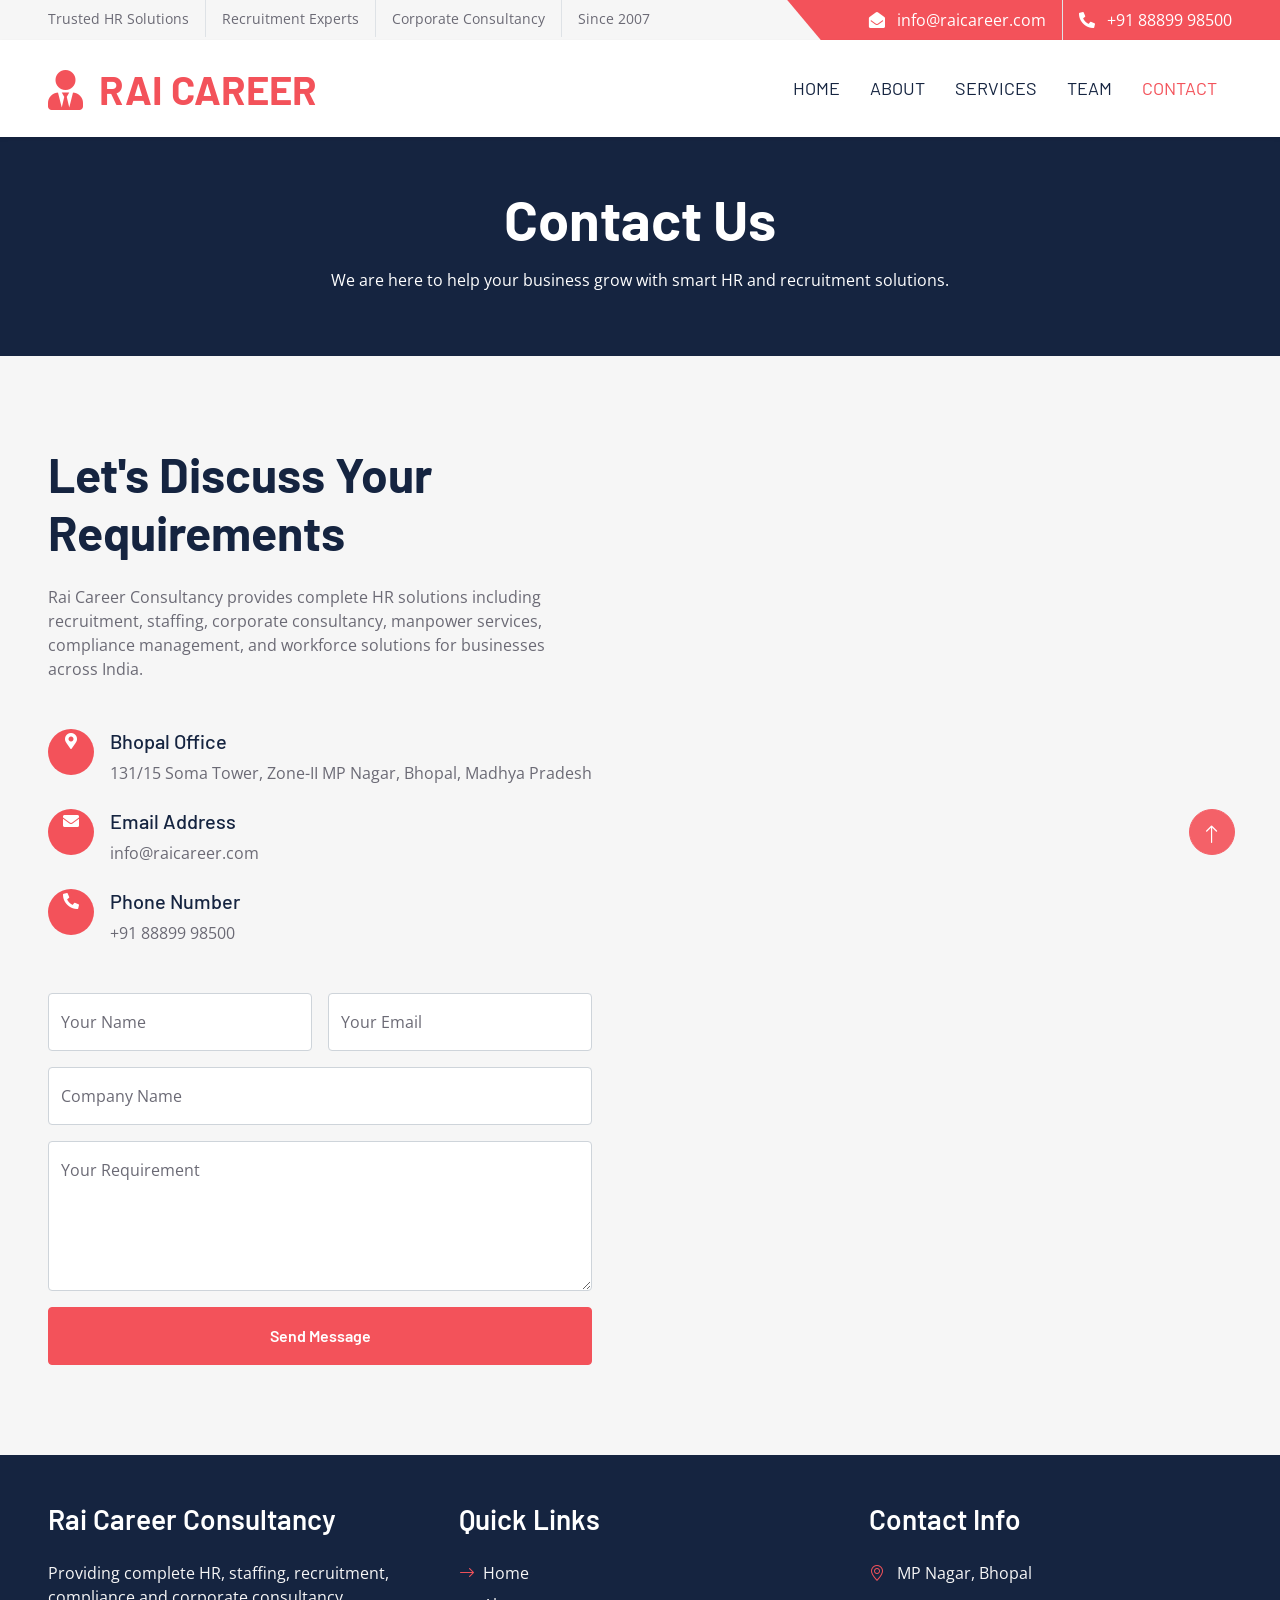
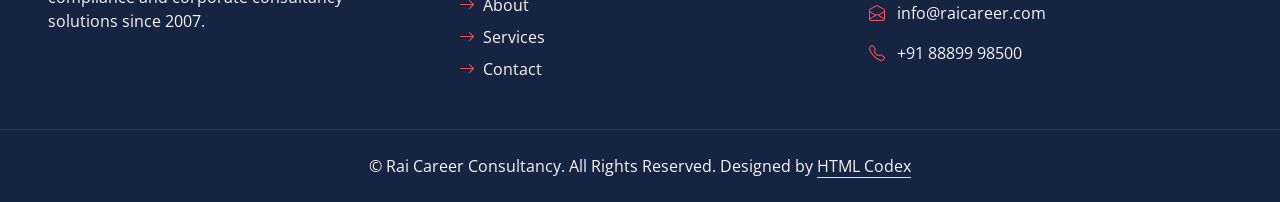
<file: contact.html>
<!DOCTYPE html>
<html lang="en">

<head>
    <meta charset="utf-8">
    <title>Contact Us | Rai Career Consultancy</title>
    <meta content="width=device-width, initial-scale=1.0" name="viewport">
    <meta content="HR Consultancy, Recruitment, Corporate Solutions" name="keywords">
    <meta content="Contact Rai Career Consultancy for recruitment, HR consultancy, staffing and corporate solutions." name="description">

    <!-- Favicon -->
    <link href="img/favicon.ico" rel="icon">

    <!-- Google Fonts -->
    <link rel="preconnect" href="https://fonts.googleapis.com">
    <link rel="preconnect" href="https://fonts.gstatic.com" crossorigin>
    <link href="https://fonts.googleapis.com/css2?family=Barlow:wght@500;600;700&family=Open+Sans:wght@400;500;600&display=swap" rel="stylesheet">

    <!-- Icons -->
    <link href="https://cdnjs.cloudflare.com/ajax/libs/font-awesome/5.10.0/css/all.min.css" rel="stylesheet">
    <link href="https://cdn.jsdelivr.net/npm/bootstrap-icons@1.4.1/font/bootstrap-icons.css" rel="stylesheet">

    <!-- Libraries -->
    <link href="lib/owlcarousel/assets/owl.carousel.min.css" rel="stylesheet">

    <!-- Bootstrap -->
    <link href="css/bootstrap.min.css" rel="stylesheet">

    <!-- Main CSS -->
    <link href="css/style.css" rel="stylesheet">
</head>

<body>

    <!-- Topbar -->
    <div class="container-fluid bg-secondary ps-5 pe-0 d-none d-lg-block">
        <div class="row gx-0">
            <div class="col-md-6 text-center text-lg-start mb-2 mb-lg-0">
                <div class="d-inline-flex align-items-center">
                    <small class="py-2 pe-3 border-end">Trusted HR Solutions</small>
                    <small class="py-2 px-3 border-end">Recruitment Experts</small>
                    <small class="py-2 px-3 border-end">Corporate Consultancy</small>
                    <small class="py-2 ps-3">Since 2007</small>
                </div>
            </div>

            <div class="col-md-6 text-center text-lg-end">
                <div class="position-relative d-inline-flex align-items-center bg-primary text-white top-shape px-5">
                    <div class="me-3 pe-3 border-end py-2">
                        <p class="m-0">
                            <i class="fa fa-envelope-open me-2"></i>
                            info@raicareer.com
                        </p>
                    </div>

                    <div class="py-2">
                        <p class="m-0">
                            <i class="fa fa-phone-alt me-2"></i>
                            +91 88899 98500
                        </p>
                    </div>
                </div>
            </div>
        </div>
    </div>

    <!-- Navbar -->
    <nav class="navbar navbar-expand-lg bg-white navbar-light shadow-sm px-5 py-3 py-lg-0">
        <a href="index.html" class="navbar-brand p-0">
            <h1 class="m-0 text-uppercase text-primary">
                <i class="fa fa-user-tie text-primary me-2"></i>
                Rai Career
            </h1>
        </a>

        <button class="navbar-toggler" type="button" data-bs-toggle="collapse"
            data-bs-target="#navbarCollapse">
            <span class="navbar-toggler-icon"></span>
        </button>

        <div class="collapse navbar-collapse" id="navbarCollapse">
            <div class="navbar-nav ms-auto py-0">
                <a href="index.html" class="nav-item nav-link">Home</a>
                <a href="about.html" class="nav-item nav-link">About</a>
                <a href="service.html" class="nav-item nav-link">Services</a>
                <a href="team.html" class="nav-item nav-link">Team</a>
                <a href="contact.html" class="nav-item nav-link active">Contact</a>
            </div>
        </div>
    </nav>

    <!-- Page Header -->
    <div class="container-fluid bg-dark p-5">
        <div class="row">
            <div class="col-12 text-center">
                <h1 class="display-4 text-white">Contact Us</h1>
                <p class="text-white mt-3">
                    We are here to help your business grow with smart HR and recruitment solutions.
                </p>
            </div>
        </div>
    </div>

    <!-- Contact Section -->
    <div class="container-fluid bg-secondary px-0">
        <div class="row g-0">

            <!-- Left Side -->
            <div class="col-lg-6 py-6 px-5">

                <h1 class="display-5 mb-4">
                    Let's Discuss Your Requirements
                </h1>

                <p class="mb-5">
                    Rai Career Consultancy provides complete HR solutions including recruitment,
                    staffing, corporate consultancy, manpower services, compliance management,
                    and workforce solutions for businesses across India.
                </p>

                <!-- Contact Info -->
                <div class="mb-5">

                    <div class="d-flex mb-4">
                        <div class="btn-lg-square bg-primary text-white rounded-circle">
                            <i class="fa fa-map-marker-alt"></i>
                        </div>

                        <div class="ms-3">
                            <h5>Bhopal Office</h5>
                            <p class="mb-0">
                                131/15 Soma Tower, Zone-II MP Nagar,
                                Bhopal, Madhya Pradesh
                            </p>
                        </div>
                    </div>

                    <div class="d-flex mb-4">
                        <div class="btn-lg-square bg-primary text-white rounded-circle">
                            <i class="fa fa-envelope"></i>
                        </div>

                        <div class="ms-3">
                            <h5>Email Address</h5>
                            <p class="mb-0">info@raicareer.com</p>
                        </div>
                    </div>

                    <div class="d-flex">
                        <div class="btn-lg-square bg-primary text-white rounded-circle">
                            <i class="fa fa-phone-alt"></i>
                        </div>

                        <div class="ms-3">
                            <h5>Phone Number</h5>
                            <p class="mb-0">+91 88899 98500</p>
                        </div>
                    </div>

                </div>

                <!-- Contact Form -->
                <form>

                    <div class="row g-3">

                        <div class="col-md-6">
                            <div class="form-floating">
                                <input type="text" class="form-control" placeholder="Your Name">
                                <label>Your Name</label>
                            </div>
                        </div>

                        <div class="col-md-6">
                            <div class="form-floating">
                                <input type="email" class="form-control" placeholder="Your Email">
                                <label>Your Email</label>
                            </div>
                        </div>

                        <div class="col-12">
                            <div class="form-floating">
                                <input type="text" class="form-control" placeholder="Company Name">
                                <label>Company Name</label>
                            </div>
                        </div>

                        <div class="col-12">
                            <div class="form-floating">
                                <textarea class="form-control"
                                    placeholder="Message"
                                    style="height: 150px"></textarea>
                                <label>Your Requirement</label>
                            </div>
                        </div>

                        <div class="col-12">
                            <button class="btn btn-primary w-100 py-3" type="submit">
                                Send Message
                            </button>
                        </div>

                    </div>

                </form>

            </div>

            <!-- Right Side Map -->
            <div class="col-lg-6" style="min-height: 600px;">

                <iframe class="position-relative w-100 h-100"
                    src="https://maps.google.com/maps?q=MP%20Nagar%20Bhopal&t=&z=13&ie=UTF8&iwloc=&output=embed"
                    frameborder="0"
                    style="border:0;"
                    allowfullscreen=""
                    loading="lazy">
                </iframe>

            </div>

        </div>
    </div>

    <!-- Footer -->
    <div class="container-fluid bg-dark text-secondary p-5">

        <div class="row g-5">

            <div class="col-lg-4 col-md-6">
                <h3 class="text-white mb-4">Rai Career Consultancy</h3>

                <p>
                    Providing complete HR, staffing, recruitment,
                    compliance and corporate consultancy solutions since 2007.
                </p>
            </div>

            <div class="col-lg-4 col-md-6">
                <h3 class="text-white mb-4">Quick Links</h3>

                <div class="d-flex flex-column">
                    <a class="text-secondary mb-2" href="index.html">
                        <i class="bi bi-arrow-right text-primary me-2"></i>Home
                    </a>

                    <a class="text-secondary mb-2" href="about.html">
                        <i class="bi bi-arrow-right text-primary me-2"></i>About
                    </a>

                    <a class="text-secondary mb-2" href="service.html">
                        <i class="bi bi-arrow-right text-primary me-2"></i>Services
                    </a>

                    <a class="text-secondary" href="contact.html">
                        <i class="bi bi-arrow-right text-primary me-2"></i>Contact
                    </a>
                </div>
            </div>

            <div class="col-lg-4 col-md-6">
                <h3 class="text-white mb-4">Contact Info</h3>

                <p>
                    <i class="bi bi-geo-alt text-primary me-2"></i>
                    MP Nagar, Bhopal
                </p>

                <p>
                    <i class="bi bi-envelope-open text-primary me-2"></i>
                    info@raicareer.com
                </p>

                <p>
                    <i class="bi bi-telephone text-primary me-2"></i>
                    +91 88899 98500
                </p>
            </div>

        </div>

    </div>

    <!-- Copyright -->
    <div class="container-fluid bg-dark text-secondary text-center border-top py-4 px-5"
        style="border-color: rgba(256,256,256,.1) !important;">

        <p class="m-0">
            © Rai Career Consultancy. All Rights Reserved.

            <!-- License Credit -->
            Designed by
            <a class="text-secondary border-bottom"
                href="https://htmlcodex.com">
                HTML Codex
            </a>
        </p>

    </div>

    <!-- Back to Top -->
    <a href="#"
        class="btn btn-lg btn-primary btn-lg-square rounded-circle back-to-top">
        <i class="bi bi-arrow-up"></i>
    </a>

    <!-- JS Libraries -->
    <script src="https://code.jquery.com/jquery-3.4.1.min.js"></script>

    <script src="https://cdn.jsdelivr.net/npm/bootstrap@5.0.0/dist/js/bootstrap.bundle.min.js"></script>

    <script src="lib/easing/easing.min.js"></script>

    <script src="lib/waypoints/waypoints.min.js"></script>

    <script src="lib/owlcarousel/owl.carousel.min.js"></script>

    <!-- Main JS -->
    <script src="js/main.js"></script>

</body>

</html>
</file>
<file: css/style.css>
/********** Template CSS **********/
:root {
    --primary: #F3525A;
    --secondary: #F6F6F6;
    --light: #FFFFFF;
    --dark: #152440;
}

h1,
h2,
.font-weight-bold {
    font-weight: 700 !important;
}

h3,
h4,
.font-weight-semi-bold {
    font-weight: 600 !important;
}

h5,
h6,
.font-weight-medium {
    font-weight: 500 !important;
}

.pt-6 {
    padding-top: 90px;
}

.pb-6 {
    padding-bottom: 90px;
}

.py-6 {
    padding-top: 90px;
    padding-bottom: 90px;
}

.btn {
    font-family: 'Barlow', sans-serif;
    font-weight: 600;
    transition: .5s;
}

.btn-primary {
    color: #FFFFFF;
}

.btn-square {
    width: 36px;
    height: 36px;
}

.btn-sm-square {
    width: 28px;
    height: 28px;
}

.btn-lg-square {
    width: 46px;
    height: 46px;
}

.btn-square,
.btn-sm-square,
.btn-lg-square {
    padding-left: 0;
    padding-right: 0;
    text-align: center;
}

.back-to-top {
    position: fixed;
    display: none;
    right: 45px;
    bottom: 45px;
    z-index: 99;
}

.top-shape::before {
    position: absolute;
    content: "";
    width: 35px;
    height: 100%;
    top: 0;
    left: -17px;
    background: var(--primary);
    transform: skew(40deg);
}

.navbar-light .navbar-nav .nav-link {
    font-family: 'Barlow', sans-serif;
    padding: 35px 15px;
    font-size: 18px;
    text-transform: uppercase;
    color: var(--dark);
    outline: none;
    transition: .5s;
}

.sticky-top.navbar-light .navbar-nav .nav-link {
    padding: 20px 15px;
}

.navbar-light .navbar-nav .nav-link:hover,
.navbar-light .navbar-nav .nav-link.active {
    color: var(--primary);
}

@media (max-width: 991.98px) {
    .navbar-light .navbar-nav .nav-link  {
        padding: 10px 0;
    }
}

.carousel-caption {
    top: 0;
    left: 0;
    right: 0;
    bottom: 0;
    background: rgba(21, 36, 64, .7);
    z-index: 1;
}

@media (max-width: 576px) {
    .carousel-caption h5 {
        font-size: 14px;
        font-weight: 500 !important;
    }

    .carousel-caption h1 {
        font-size: 30px;
        font-weight: 600 !important;
    }
}

.carousel-control-prev,
.carousel-control-next {
    width: 10%;
}

.carousel-control-prev-icon,
.carousel-control-next-icon {
    width: 3rem;
    height: 3rem;
}

.service-item {
    position: relative;
    overflow: hidden;
    height: 350px;
    display: flex;
    flex-direction: column;
    align-items: center;
    justify-content: center;
    transition: .3s;
}

.service-item::after {
    position: absolute;
    content: "";
    width: 100%;
    height: 50px;
    bottom: -50px;
    left: 0;
    background: var(--light);
    border-radius: 100% 100% 0 0;
    box-shadow: 0px -10px 5px #EEEEEE;
    transition: .5s;
}

.service-item:hover::after {
    bottom: -25px;
}

.service-item p {
    transition: .3s;
}

.service-item:hover p {
    margin-bottom: 25px !important;
}

.team-item img {
    transform: scale(1.15);
    margin-left: -30px;
    transition: .5s;
}

.team-item:hover img {
    margin-left: 0;
}

.team-item .team-text {
    left: -100%;
    transition: .5s;
}

.team-item .team-text::after {
    position: absolute;
    content: "";
    width: 0;
    height: 0;
    top: 50%;
    right: -60px;
    margin-top: -30px;
    border: 30px solid;
    border-color: transparent transparent transparent var(--primary);
}

.team-item:hover .team-text {
    left: 0;
}

.blog-item img {
    transition: .5s;
}

.blog-item:hover img {
    transform: scale(1.1);
}
.whatsapp-float{
    position: fixed !important;
    width: 60px;
    height: 60px;
    bottom: 25px;
    right: 25px;
    background-color: #25D366 !important;
    color: #ffffff !important;
    border-radius: 50%;
    text-align: center;
    font-size: 32px;
    display: flex !important;
    align-items: center;
    justify-content: center;
    text-decoration: none !important;
    box-shadow: 0 8px 20px rgba(0,0,0,0.25);
    z-index: 999999 !important;
    transition: all 0.3s ease;
}

.whatsapp-float:hover{
    transform: scale(1.1);
    background-color: #1ebe5d !important;
    color: #ffffff !important;
}
</file>
